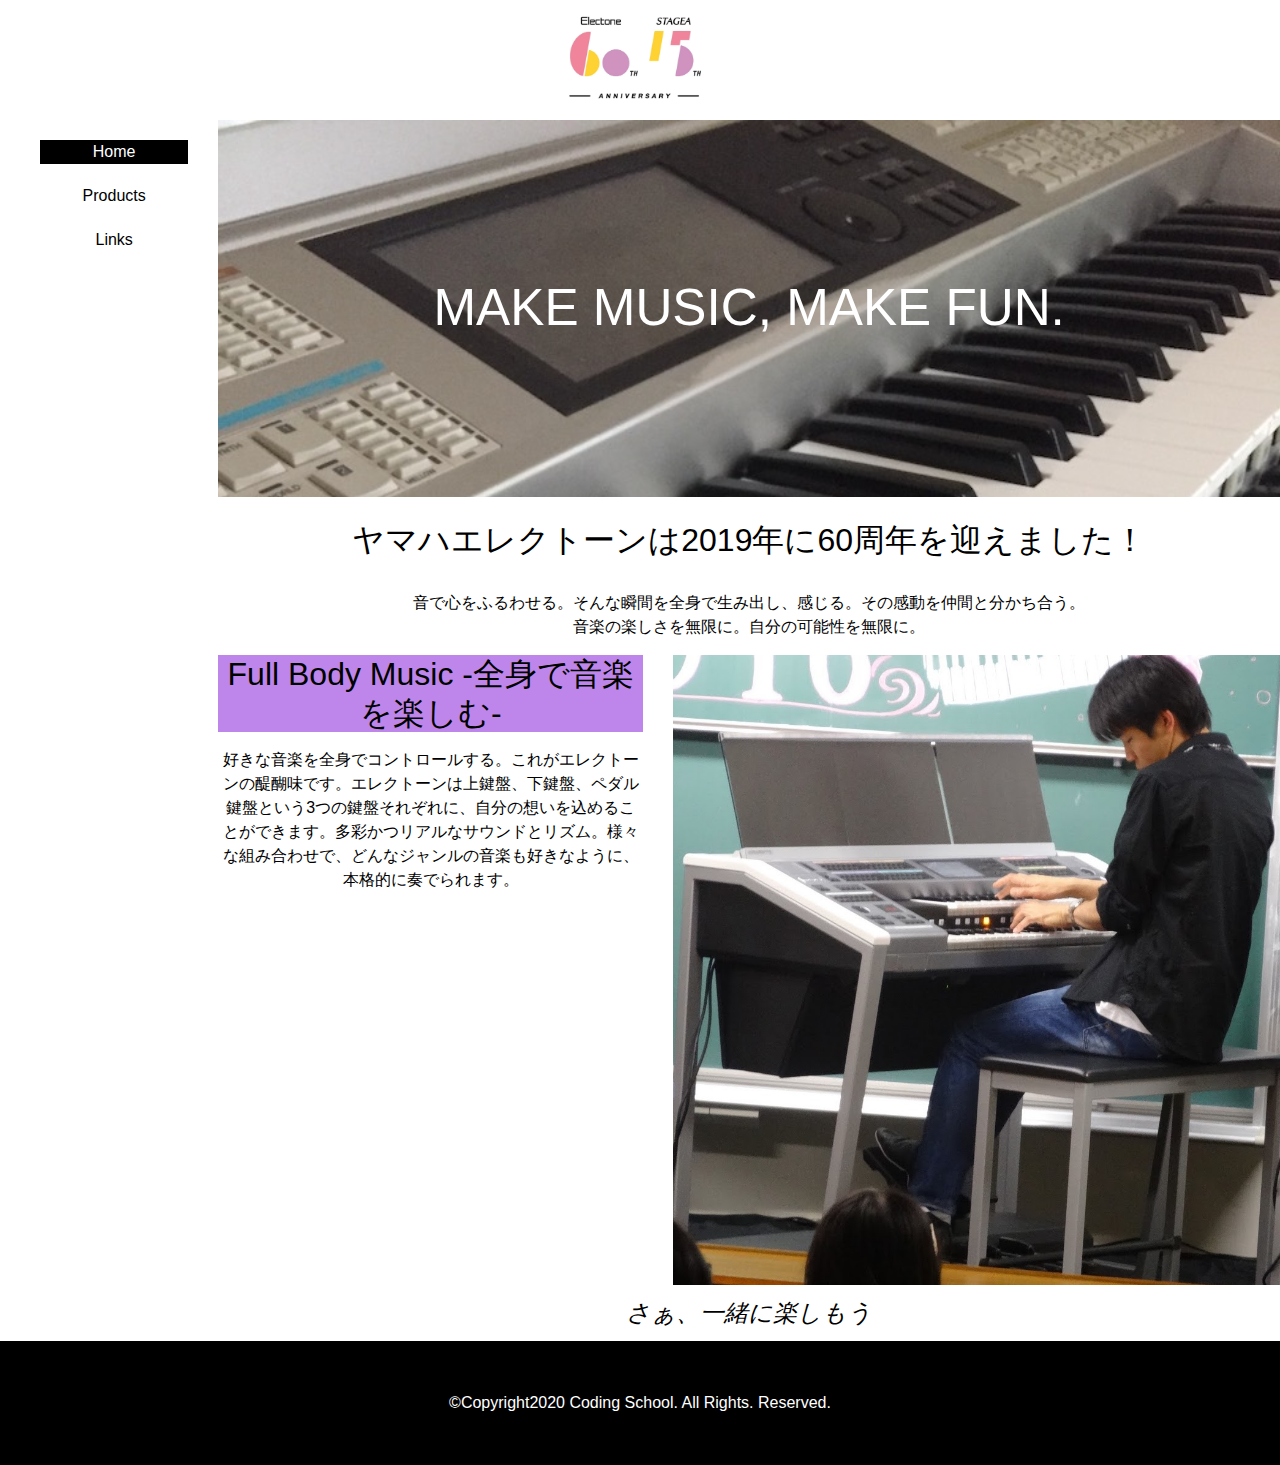
<file: index.html>
<!doctype html>
<html lang="ja">

<head>
  <meta charset="utf-8">
  <meta name="viewport" content="width=device-width, initial-scale=1, shrink-to-fit=no">
  <title>Electone Web</title>
  <link rel="stylesheet" href="https://stackpath.bootstrapcdn.com/bootstrap/4.5.0/css/bootstrap.min.css">
  <link rel="stylesheet" href="https://use.fontawesome.com/releases/v5.13.0/css/all.css">
  <link rel="stylesheet" href="css/style.css">
</head>

<body>
  <header>
    <div class="header-wrapper">
      <div class="logo-wrapper">
        <a href="index.html"></a>
        <img src="./img/logo.jpg" alt="electone logo" class="logo">
      </div>
    </div>
  </header>
  <div class="row">
    <div class="col-md-2">
      <div class="menus">
        <ul>
          <li class="menu active">Home<a href="#"></a></li>
          <li class="menu">Products<a href="./products.html"></a></li>
          <li class="menu">Links<a href="./links.html"></a></li>
        </ul>
      </div>
    </div>
    <div class="col-md-10">

      <div class="top-img">
        MAKE MUSIC, MAKE FUN.
      </div>
      <h2 class="pt-4">ヤマハエレクトーンは2019年に60周年を迎えました！</h2>

      <p class="pt-4 ">音で心をふるわせる。そんな瞬間を全身で生み出し、感じる。その感動を仲間と分かち合う。<br>
        音楽の楽しさを無限に。自分の可能性を無限に。</p>

      <div class="row">
        <div class="col-md-5">
          <h2 class="play-header">
            Full Body Music -全身で音楽を楽しむ-
          </h2>
          <p class="pt-2">
            好きな音楽を全身でコントロールする。これがエレクトーンの醍醐味です。エレクトーンは上鍵盤、下鍵盤、ペダル鍵盤という3つの鍵盤それぞれに、自分の想いを込めることができます。多彩かつリアルなサウンドとリズム。様々な組み合わせで、どんなジャンルの音楽も好きなように、本格的に奏でられます。
          </p>
        </div>
        <div class="col-md-7"><img src="./img/playing1.jpg" alt="playing" class="play-img"></div>
      </div>

      <p class="encourage">さぁ、一緒に楽しもう</p>
    </div>
  </div>

  <footer>
    &copy;Copyright2020 Coding School. All Rights. Reserved.
  </footer>

  <!-- jQuery、Popper.js、Bootstrap JS -->
  <script src="https://code.jquery.com/jquery-3.5.1.slim.min.js"></script>
  <script src="https://cdn.jsdelivr.net/npm/popper.js@1.16.0/dist/umd/popper.min.js"></script>
  <script src="https://stackpath.bootstrapcdn.com/bootstrap/4.5.0/js/bootstrap.min.js"></script>
  <script>
    // menu
    $(function () {
      $('.menu').hover(function () {
        // menu has 'active'?
        // when hoverd
        $(this).css('background-color', '#000000').css('color', '#ffffff');
      }, function () {
        // when not hoverd
        $(this).css('background-color', '#ffffff').css('color', '#000000');
      });
    })

    $(function () {
      $('.active').hover(function () {

      }, function () {
        $(this).css('background-color', '#000000').css('color', '#ffffff');
      })
    })
  </script>
</body>

</html>
</file>
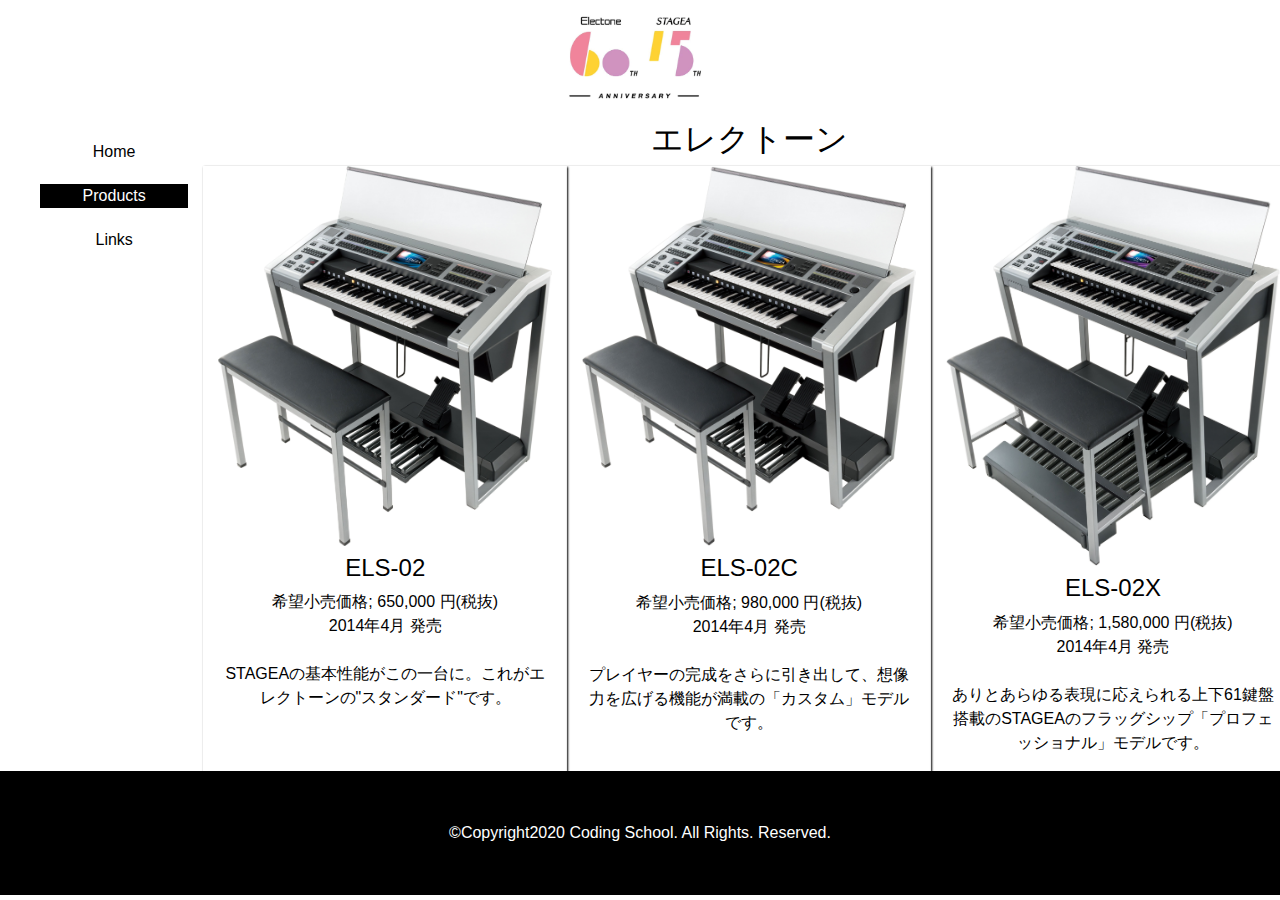
<file: products.html>
<!doctype html>
<html lang="ja">

<head>
  <meta charset="utf-8">
  <meta name="viewport" content="width=device-width, initial-scale=1, shrink-to-fit=no">
  <title>Electone Web</title>
  <link rel="stylesheet" href="https://stackpath.bootstrapcdn.com/bootstrap/4.5.0/css/bootstrap.min.css">
  <link rel="stylesheet" href="https://use.fontawesome.com/releases/v5.13.0/css/all.css">
  <link rel="stylesheet" href="css/style.css">
</head>

<body>
  <header>
    <div class="header-wrapper">
      <div class="logo-wrapper">
        <a href="index.html"></a>
        <img src="./img/logo.jpg" alt="electone logo" class="logo">
      </div>
    </div>
  </header>
  <div class="row">
    <div class="col-md-2">
      <div class="menus">
        <ul>
          <li class="menu">Home<a href="./index.html"></a></li>
          <li class="menu active">Products<a href="#"></a></li>
          <li class="menu">Links<a href="./links.html"></a></li>
        </ul>
      </div>
    </div>
    <div class="col-md-10">
      <h2>エレクトーン</h2>
      <div class="row">
        <div class="col-md-4 els">
          <img src="./img/els-02.jpg" alt="els-02">
          <h4 class="product-name pt-2">ELS-02</h4>
          <p class="product-detail">希望小売価格; 650,000 円(税抜)<br>
            2014年4月 発売<br><br>
            STAGEAの基本性能がこの一台に。これがエレクトーンの"スタンダード"です。</p>
            <a href="https://jp.yamaha.com/products/musical_instruments/keyboards/electone/els-02/index.html"></a>
        </div>
        <div class="col-md-4 els">
          <img src="./img/els-02c.jpg" alt="els-02c">
          <h4 class="product-name pt-2">ELS-02C</h4>
          <p class="product-detail">希望小売価格; 980,000 円(税抜)<br>
            2014年4月 発売<br><br>
            プレイヤーの完成をさらに引き出して、想像力を広げる機能が満載の「カスタム」モデルです。</p>
            <a href="https://jp.yamaha.com/products/musical_instruments/keyboards/electone/els-02c/index.html"></a>
        </div>
        <div class="col-md-4 els">
          <img src="./img/els-02x.jpg" alt="els-02x">
          <h4 class="product-name pt-2">ELS-02X</h4>
          <p class="product-detail">希望小売価格; 1,580,000 円(税抜)<br>
            2014年4月 発売<br><br>
            ありとあらゆる表現に応えられる上下61鍵盤搭載のSTAGEAのフラッグシップ「プロフェッショナル」モデルです。</p>
            <a href="https://jp.yamaha.com/products/musical_instruments/keyboards/electone/els-02x/index.html"></a>
        </div>
      </div>
    </div>
  </div>

  <footer>
    &copy;Copyright2020 Coding School. All Rights. Reserved.
  </footer>

  <!-- jQuery、Popper.js、Bootstrap JS -->
  <script src="https://code.jquery.com/jquery-3.5.1.slim.min.js"></script>
  <script src="https://cdn.jsdelivr.net/npm/popper.js@1.16.0/dist/umd/popper.min.js"></script>
  <script src="https://stackpath.bootstrapcdn.com/bootstrap/4.5.0/js/bootstrap.min.js"></script>
  <script>
    // menu
    $(function () {
      $('.menu').hover(function () {
        // menu has 'active'?
        // when hoverd
        $(this).css('background-color', '#000000').css('color', '#ffffff');
      }, function () {
        // when not hoverd
        $(this).css('background-color', '#ffffff').css('color', '#000000');
      });
    })

    $(function () {
      $('.active').hover(function () {

      }, function () {
        $(this).css('background-color', '#000000').css('color', '#ffffff');
      })
    })
  </script>
</body>

</html>
</file>
<file: css/style.css>
html, body {
    color: #000000;
    margin: 0px;
    text-align: center;
    font-family: "SF Pro Text","SF Pro Icons","Helvetica Neue","Helvetica","Arial",sans-serif;
}

/* header */
header-wrapper {
    position: absolute;
    top: 0px;
    width: 100%;
}

.logo {
    height: 120px;
}

.logo-wrapper {
    position: relative;
    display: inline-block;
    /* min-width: 100%; */
}

.logo-wrapper a {
    position: absolute;
    top: 0;
    left: 0;
    height:100%;
    width: 100%;
}

/* menu */

ul {
    list-style: none;
}

.menu {
    margin-top: 20px;
    font-size: 1rem;
    padding: 0px 10px;
    position: relative;
    
}

.menu a {
    position: absolute;
    top: 0;
    left: 0;
    height:100%;
    width: 100%;
}

.active {
    color: #ffffff;
    background-color: #000000;
}

/* contents */
.top-img {
    background-image: url('../img/electone1.jpg');
    background-size: cover;
    padding: 150px 0;
    font-size: 4vw;
    color: #ffffff;
}

.play-header {
    background-color: #be86eb;
}

.play-img {
    width: 100%;
}

.encourage {
    margin: 10px 0px;
    font-style: italic;
    font-size: 1.5rem;
}

footer {
    background-color: #000000;
    color: #ffffff;
    padding: 50px;
}

.els {
    box-shadow: 1px 1px 2px;
    position: relative;
}

.els > img {
    width: 100%;
}

.els > a {
    position: absolute;
    top: 0;
    left: 0;
    height:100%;
    width: 100%;
}
</file>
